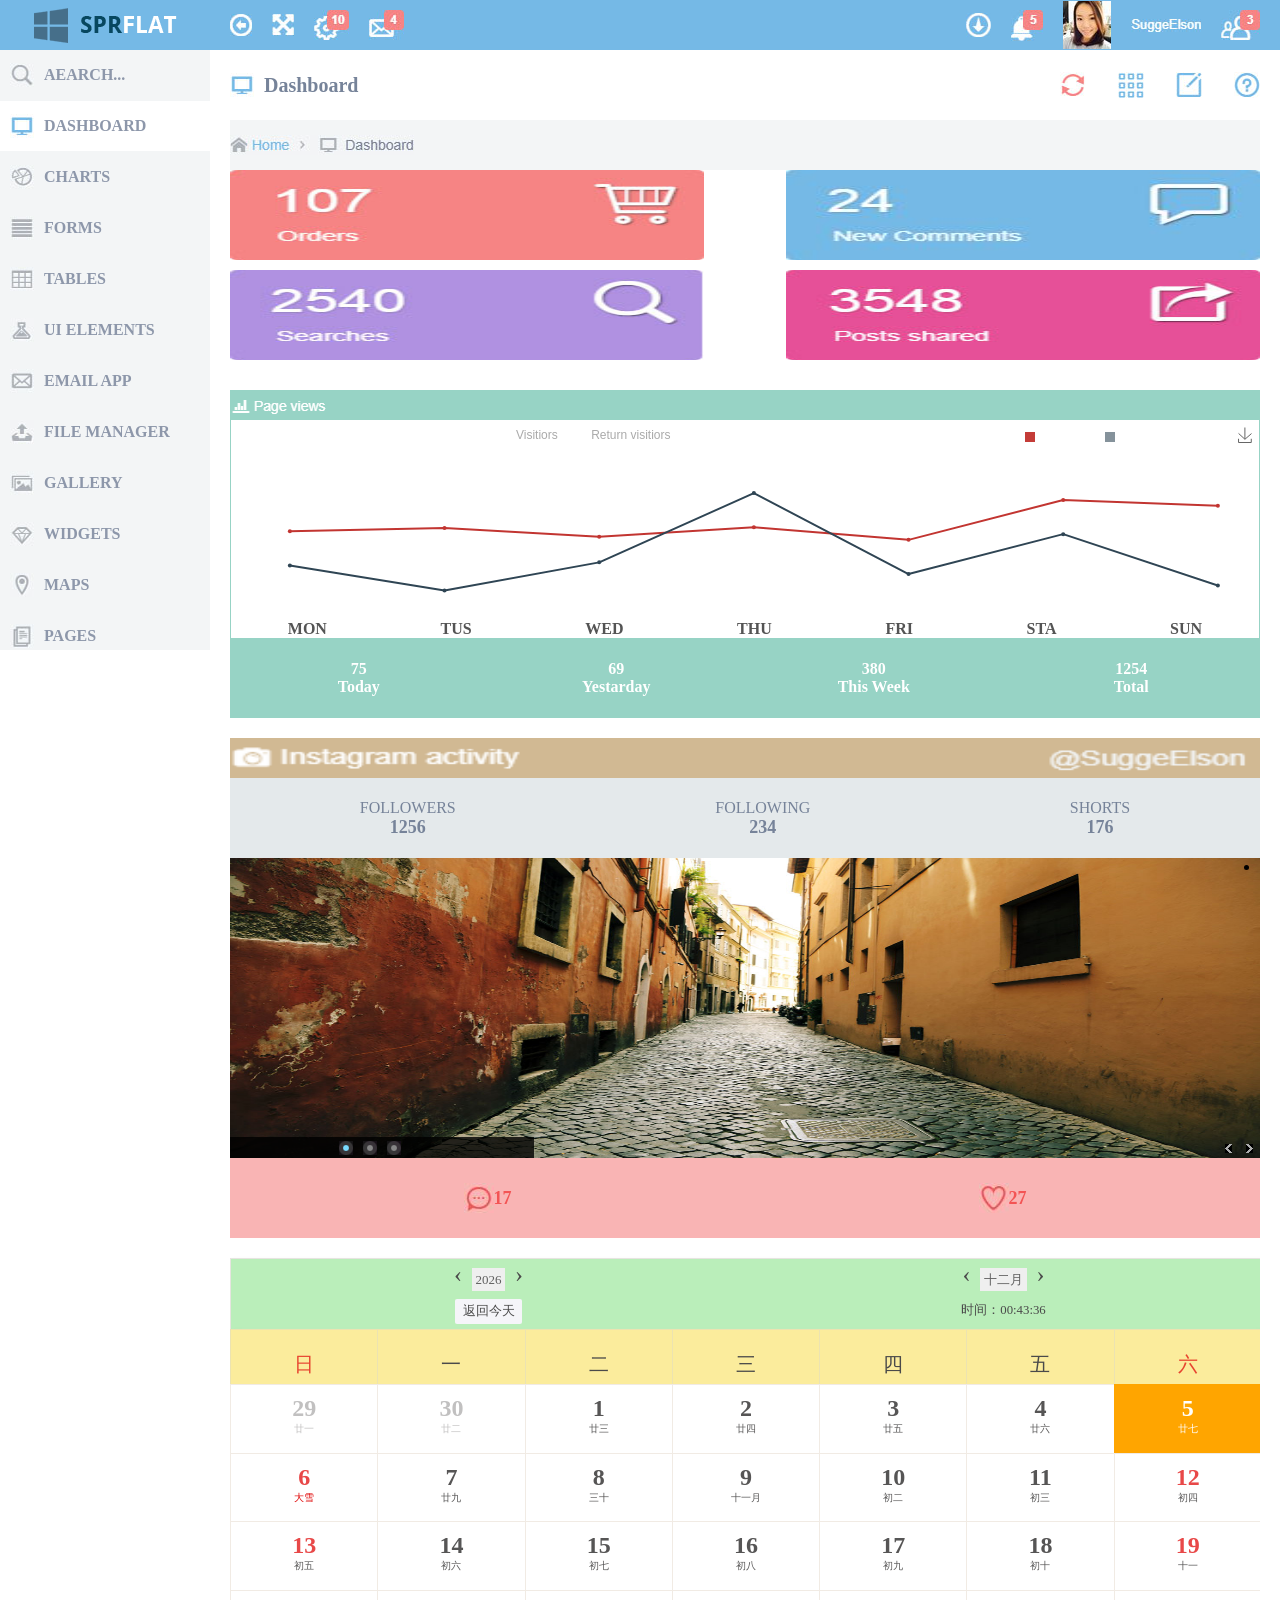
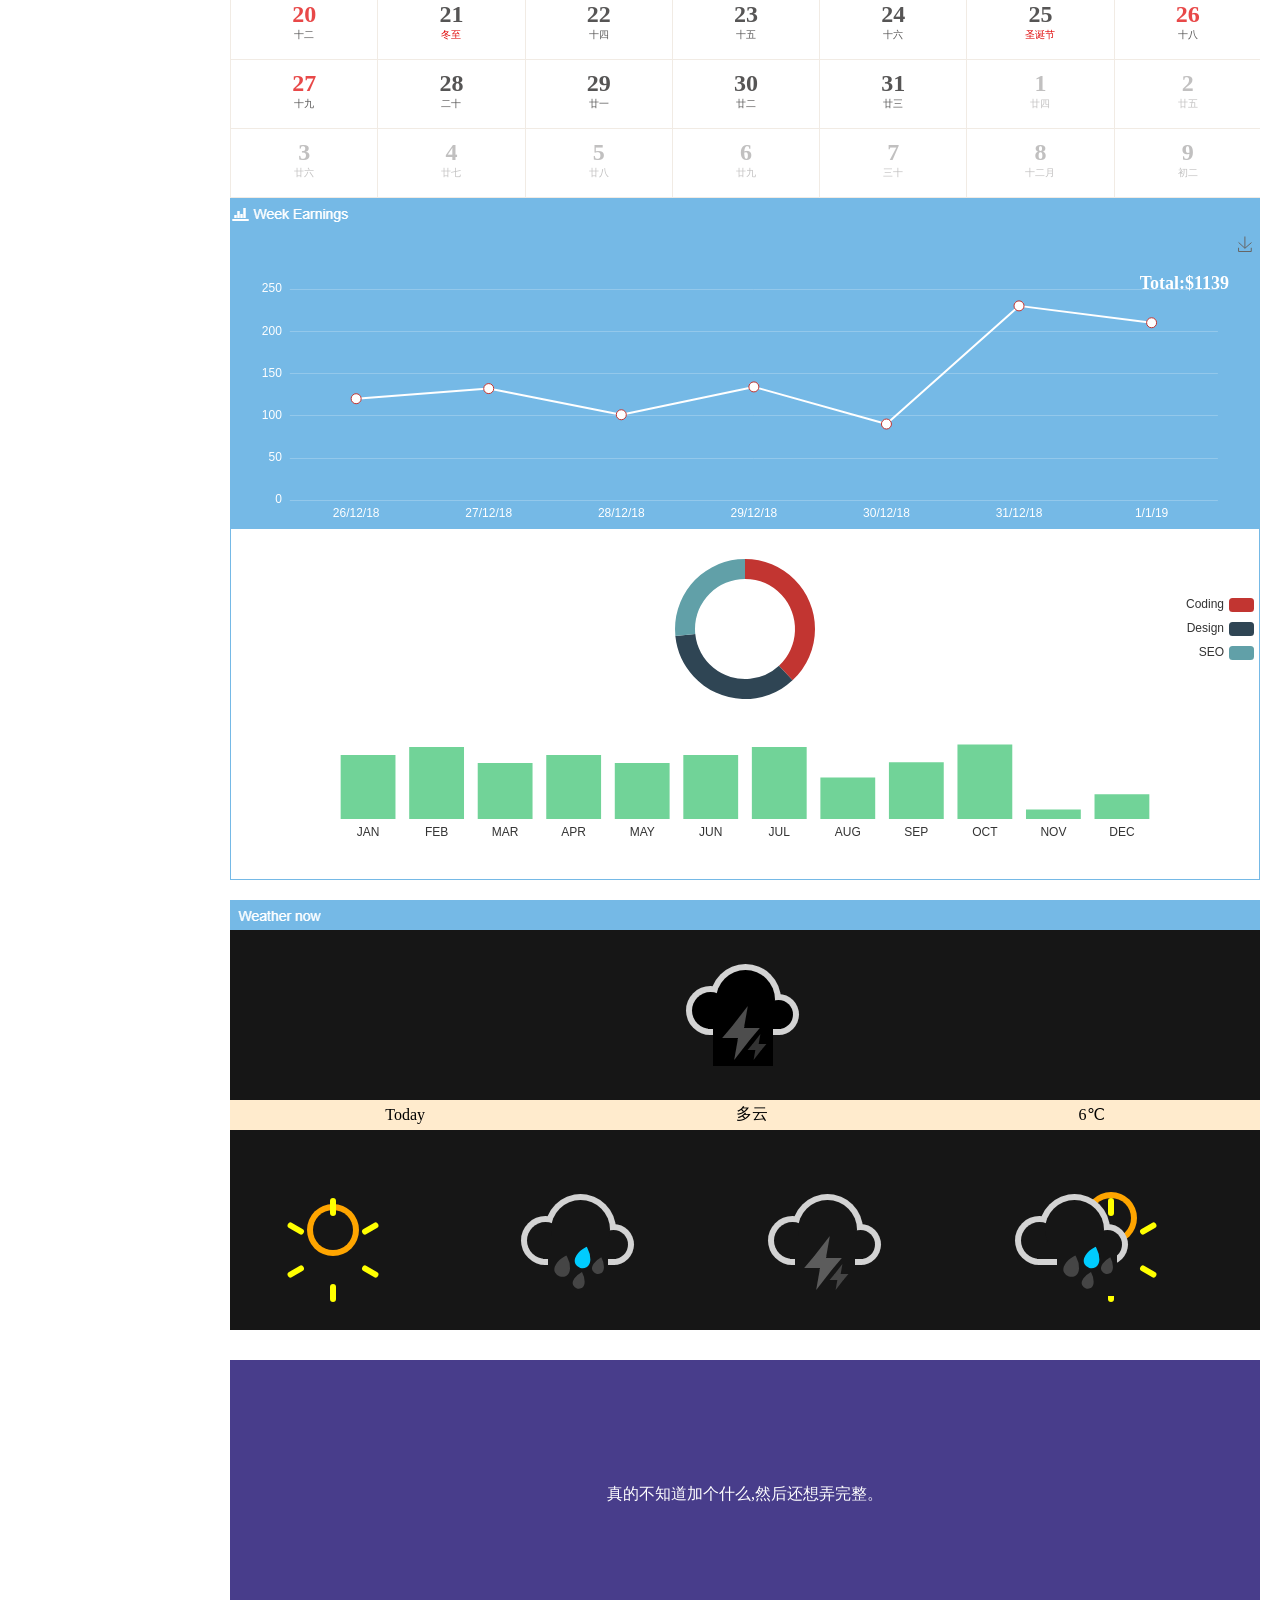
<file: echartsAndBigDate/echarts/html/index.html>
<!DOCTYPE html>
<html>
<head>
<meta charset="utf-8">
<title>index首页</title>
<link rel="stylesheet" type="text/css" href="../css/public.css">
<link rel="stylesheet" type="text/css" href="../css/index.css">
<link rel="stylesheet" type="text/css" href="../css/simple-calendar.css">
<script src="../js/echarts.js"></script>
<script src="../js/jquery1.42.min.js"></script>
<script src="../js/jquery.SuperSlide.2.1.1.js"></script>
<script src="../js/simple-calendar.js"></script>
</head>
<body>
<div class="head">
    <div class="head1">
        <img src="../img/logo.png">
        <img src="../img/1.jpg">
        <img src="../img/2.jpg">
        <img src="../img/3.jpg">
        <img src="../img/4.jpg">
    </div>
    <div class="head3">
        <img src="../img/5.jpg">
        <img src="..//img/6.jpg">
        <img src="../img/9.jpg">
        <img src="../img/7.jpg">
        <img src="../img/8.jpg">
    </div>
</div>
<div class="big">
    <div class="left">
        <ul>
            <li><img src="../img/10.jpg"/><span>AEARCH...</span></li>
            <li><img src="../img/11.jpg"/><span>DASHBOARD</span></li>
            <li><img src="../img/12.jpg"/><span>CHARTS</span></li>
            <li><img src="../img/13.jpg"/><span>FORMS</span></li>
            <li><img src="../img/14.jpg"/><span>TABLES</span></li>
            <li><img src="../img/15.jpg"/><span>UI ELEMENTS</span></li>
            <li><img src="../img/16.jpg"/><span>EMAIL APP</span></li>
            <li><img src="../img/17.jpg"/><span>FILE MANAGER</span></li>
            <li><img src="../img/18.jpg"/><span>GALLERY</span></li>
            <li><img src="../img/19.jpg"/><span>WIDGETS</span></li>
            <li><img src="../img/20.jpg"/><span>MAPS</span></li>
            <li><img src="../img/21.jpg"/><span>PAGES</span></li>
            <li><img src="../img/21.jpg"/><span>BONUS</span></li>
            <li><img src="../img/20.jpg"/><span>SEVER USAGE</span></li>
        </ul>
        <div class="left-bot">
            <span>Disk space</span>
            <span>78%<span id="small"></span></span>
            <div id="main"></div>
        </div>
        <div class="left-bot">
            <span>CPU</span>
            <span>56%<span id="small1"></span></span>
            <div id="main1"></div>
        </div>
        <div class="left-bot">
            <span>Memory</span>
            <span>14%<span id="small2"></span></span>
            <div id="main2"></div>
        </div>
    </div>
    <div class="right">
        <div class="right1">
            <div class="right1-1">
                <img src="../img/11.jpg">
                <span>Dashboard</span>
            </div>
            <div class="right1-2">
                <img src="../img/22.jpg">
                <img src="../img/23.jpg">
                <img src="../img/24.jpg">
                <img src="../img/25.jpg">
            </div>
        </div>
        <div class="right2">
            <img src="../img/26.jpg">
        </div>
        <div class="right3">
            <img src="../img/27.jpg">
            <img src="../img/28.jpg">
            <img src="../img/29.jpg">
            <img src="../img/30.jpg">
        </div>
        <div class="colum">
            <div class="colum1">
                <div class="page">
                    <div class="pagetop">
                        <img src="../img/1.png">
                        <div class="spans">
                            <span></span>
                            <span></span>
                        </div>
                    </div>
                    <div id="preview"></div>
                    <div class="pagecen">
                        <span>MON</span>
                        <span>TUS</span>
                        <span>WED</span>
                        <span>THU</span>
                        <span>FRI</span>
                        <span>STA</span>
                        <span>SUN</span>
                    </div>
                    <div class="pagebot">
                        <div class="pagebot1">
                            <span>75</span>
                            <span>Today</span>
                        </div>
                        <div class="pagebot1">
                            <span>69</span>
                            <span>Yestarday</span>
                        </div>
                        <div class="pagebot1">
                            <span>380</span>
                            <span>This Week</span>
                        </div>
                        <div class="pagebot1">
                            <span>1254</span>
                            <span>Total</span>
                        </div>
                    </div>
                </div>
                <div class="lbt">
                    <div class="lbt1">
                        <img src="../img/lbt1.png">
                    </div>
                    <div class="lbt2">
                        <p>
                            <span>FOLLOWERS</span>
                            <span>1256</span>
                        </p>
                        <p>
                            <span>FOLLOWING</span>
                            <span>234</span>
                        </p>
                        <p>
                            <span>SHORTS</span>
                            <span>176</span>
                        </p>
                    </div>
                    <div class="lbt3 ">
                        <div class="focus" style="margin:0 auto">
                            <div id="pic">
                                <ul>
                                    <li><img src="../img/lbt4.jpg"></a> </li>
                                    <li><img src="../img/lbt5.jpg"></a> </li>
                                    <li><img src="../img/lbt6.jpg"></a></li>
                                </ul>
                            </div>
                            <div class="tip-bg"></div>
                            <div id="tip">
                                <ul>
                                    <li></li>
                                    <li></li>
                                    <li></li>
                                </ul>
                            </div>
                            <div class="btn">
                                <ul>
                                    <li class="prev" id="focus_btn_left"></li>
                                    <li class="next" id="focus_btn_right"></li>
                                </ul>
                            </div>
                        </div>
                    </div>
                    <div class="lbt4">
                        <p>
                            <img src="../img/lbt1.jpg">
                            <span>17</span>
                        </p>
                        <p>
                            <img src="../img/lbt2.jpg">
                            <span>27</span>
                        </p>
                    </div>
                </div>
                <div id="container" style="float:none;margin: 0px auto;"></div>
            </div>
            <div class="colum2">
                <div class="earning">
                    <div class="earningtop">
                        <img src="../img/total.png">
                        <span>Total:$1139</span>
                    </div>
                    <div id="earning"></div>
                    <div class="earnsecond" id="earnsecond"></div>
                    <div class="earnlast" id="earnlast"></div>
                </div>
                <div class="weahter">
                    <div class="weath1">
                        <div class="weathtop">
                            <img src="../img/weath.png">
                        </div>
                        <div class="icon thunder-storm sun2">
                            <div class="cloud"></div>
                            <div class="lightning">
                                <div class="bolt"></div>
                                <div class="bolt"></div>
                            </div>
                        </div>
                    </div>
                    <div class="weath2">
                        <span>Today</span>
                        <span>多云</span>
                        <span>6℃</span>
                    </div>
                    <div class="weath">
                        <div class="icon sunny">
                            <div class="sun">
                                <div class="rays"></div>
                            </div>
                        </div>
                        <div class="icon rainy sun1">
                            <div class="cloud"></div>
                            <div class="rain"></div>
                        </div>
                        <div class="icon thunder-storm">
                            <div class="cloud"></div>
                            <div class="lightning">
                                <div class="bolt"></div>
                                <div class="bolt"></div>
                            </div>
                        </div>
                        <div class="icon sun-shower">
                            <div class="cloud"></div>
                            <div class="sun">
                                <div class="rays"></div>
                            </div>
                            <div class="rain"></div>
                        </div>
                    </div>
                </div>
                <div class="lat">
                    <span>真的不知道加个什么,然后还想弄完整。</span>
                </div>
            </div>
        </div>
    </div>
</div>
</body>
</html>
<script type="text/javascript">
    //左边表格
    var myChart = echarts.init(document.getElementById("small"));
    option = {
        toolbox: {
            show : true
        },
        calculable : true,
        series : [
            {
                name:'访问来源',
                type:'pie',
                radius : ['50%', '70%'],
                itemStyle : {
                    normal : {
                        label : {
                            show : false
                        },
                        labelLine : {
                            show : false
                        }
                    }
                },
                data:[
                    {value:335},
                    {value:1548}
                ]
            }
        ]
    };
    myChart.setOption(option);
    var myChart = echarts.init(document.getElementById('main'));
    var option = {
        xAxis: {
            type: 'category',
            show:false
        },
        yAxis: {
            type: 'value',
            show:false
        },
        series: [{
            data: [82, 93, 90, 93, 99, 83,92,89,99,80],
            type: 'line'
            }
        ]
    };
    myChart.setOption(option);
    var myChart = echarts.init(document.getElementById("small1"));
    option = {
        toolbox: {
            show : true
        },
        calculable : true,
        series : [
            {
                name:'访问来源',
                type:'pie',
                radius : ['50%', '70%'],
                itemStyle : {
                    normal : {
                        label : {
                            show : false
                        },
                        labelLine : {
                            show : false
                        }
                    }
                },
                data:[
                    {value:500},
                    {value:1000}
                ]
            }
        ]
    };
    myChart.setOption(option);
    var myChart = echarts.init(document.getElementById('main1'));
    var option = {
        xAxis: {
            type: 'category',
            show:false
        },
        yAxis: {
            type: 'value',
            show:false
        },
        series: [{
            data: [82, 93, 90, 93, 99, 83,92,89,99,80],
            type: 'line'
        }
        ]
    };
    myChart.setOption(option);
    var myChart = echarts.init(document.getElementById("small2"));
    option = {
        toolbox: {
            show : true
        },
        calculable : true,
        series : [
            {
                name:'访问来源',
                type:'pie',
                radius : ['50%', '70%'],
                itemStyle : {
                    normal : {
                        label : {
                            show : false
                        },
                        labelLine : {
                            show : false
                        }
                    }
                },
                data:[
                    {value:700},
                    {value:800}
                ]
            }
        ]
    };
    myChart.setOption(option);
    var myChart = echarts.init(document.getElementById('main2'));
    var option = {
        xAxis: {
            type: 'category',
            show:false
        },
        yAxis: {
            type: 'value',
            show:false
        },
        series: [{
            data: [82, 93, 90, 93, 99, 83,92,89,99,80],
            type: 'line'
        }
        ]
    };
    myChart.setOption(option);
    var myChart = echarts.init(document.getElementById('preview'));

    //右侧中间部分开始
    option = {
        backgroundColor:'#ffffff',
        title:{
            left:'280px',
            top:'-5px',
            textStyle:{
                color:'red'
            },
            subtext:'Visitiors          Return visitiors'
        },
        tooltip: {
            trigger: 'axis'
        },
        grid: {
            left: '3%',
            right: '4%',
            bottom: '3%',
            containLabel: true
        },
        toolbox: {
            feature: {
                saveAsImage: {}
            }
        },
        xAxis: {
            type: 'category',
            boundaryGap: false,
            data: ['MON','TUE','WED','THU','FRI','SAT','SUN'],
            axisLine:false
        },
        symbol:'circle',
        yAxis: {
            type: 'value',
            show:false
        },
        series: [
            {
                symbol:'circle',
                name:'Visitiors',
                type:'line',
                data:[220, 232, 201, 234, 190, 330, 310]
            },
            {
                symbol:'circle',
                name:'Return visitiors',
                type:'line',
                data:[100, 12, 111,354, 70, 210, 30]
            }
        ]
    };
    myChart.setOption(option);
    jQuery(".focus").slide({ titCell:"#tip li", mainCell:"#pic ul",effect:"left",autoPlay:true,delayTime:200 });
    var myCalendar = new SimpleCalendar('#container');
    myCalendar.updateSize('100%', '500px');

    //右侧右边开始
    var myChart = echarts.init(document.getElementById('earning'));
    option = {
        tooltip: {
            trigger: 'axis'
        },
        backgroundColor:'#75b9e6',
        legend: {
            data:['Total'],
            right:'20px',
            top:'5px'
        },
        grid: {
            left: '3%',
            right: '4%',
            bottom: '3%',
            containLabel: true
        },
        toolbox: {
            feature: {
                saveAsImage: {}
            }
        },
        xAxis: {
            type: 'category',
            boundaryGap: false,
            data: ['26/12/18','27/12/18','28/12/18','29/12/18','30/12/18','31/12/18','1/1/19'],
            axisTick: {
                show: false
            },
            splitLine:{
                show:false
            },
            axisLine: {
                show: false,
                lineStyle:{
                    color:'white'
                },
                onZero:false
            },
            boundaryGap: true
        },
        yAxis: {
            type: 'value',
            axisLine:{
                show:false
            },
            splitLine:{
                show:true,
                color:'red',
                lineStyle:{
                    color:'#93c8eb',
                    width:1
                }
            },
            axisLine: {
                show: false,
                lineStyle:{
                    color:'white',
                    width:1
                }
            },
            axisTick:{
                show:false,
                paddingLeft:'30px'
            }
        },
        series: [
            {
                type:'line',
                symbolSize: 10,
                data:[120, 132, 101, 134, 90, 230, 210],
                itemStyle : {
                    normal : {
                        lineStyle:{
                            color:'white'
                        }
                    }
                }
            }
        ]
    };
    myChart.setOption(option);
    var myChart = echarts.init(document.getElementById('earnsecond'));
    option = {
        tooltip: {
            trigger: 'item'
        },
        legend: {
            orient: 'vertical',
            x: 'right',
            y:'middle',
            data:['Coding','Design','SEO']
        },
        series: [
            {   name:'',
                type:'pie',
                radius: ['50%', '70%'],
                label: {
                    normal: {
                        show: false,
                        position: 'center'
                    }
                },
                hoverAnimation:false,
                data:[
                    {value:335, name:'Coding'},
                    {value:310, name:'Design'},
                    {value:234, name:'SEO'}
                ]
            }
        ]
    };
    myChart.setOption(option);
    var myChart = echarts.init(document.getElementById('earnlast'));
    option = {
        xAxis: {
            type: 'category',
            data: ['JAN','FEB','MAR','APR','MAY','JUN','JUL','AUG','SEP','OCT','NOV','DEC'],
            axisTick: {
                show: false
            },
            axisLabel:{
                interval:0
            },
            axisLine: {
                show: false
            }
        },
        yAxis: {
            type: 'value',
            show:false
        },
        series: [{
            data: [80, 90, 70, 80, 70, 80, 90,52,71,93,12,31],
            type: 'bar',
            color:'#71d398'
        }]
    };
    myChart.setOption(option);

</script>
</file>
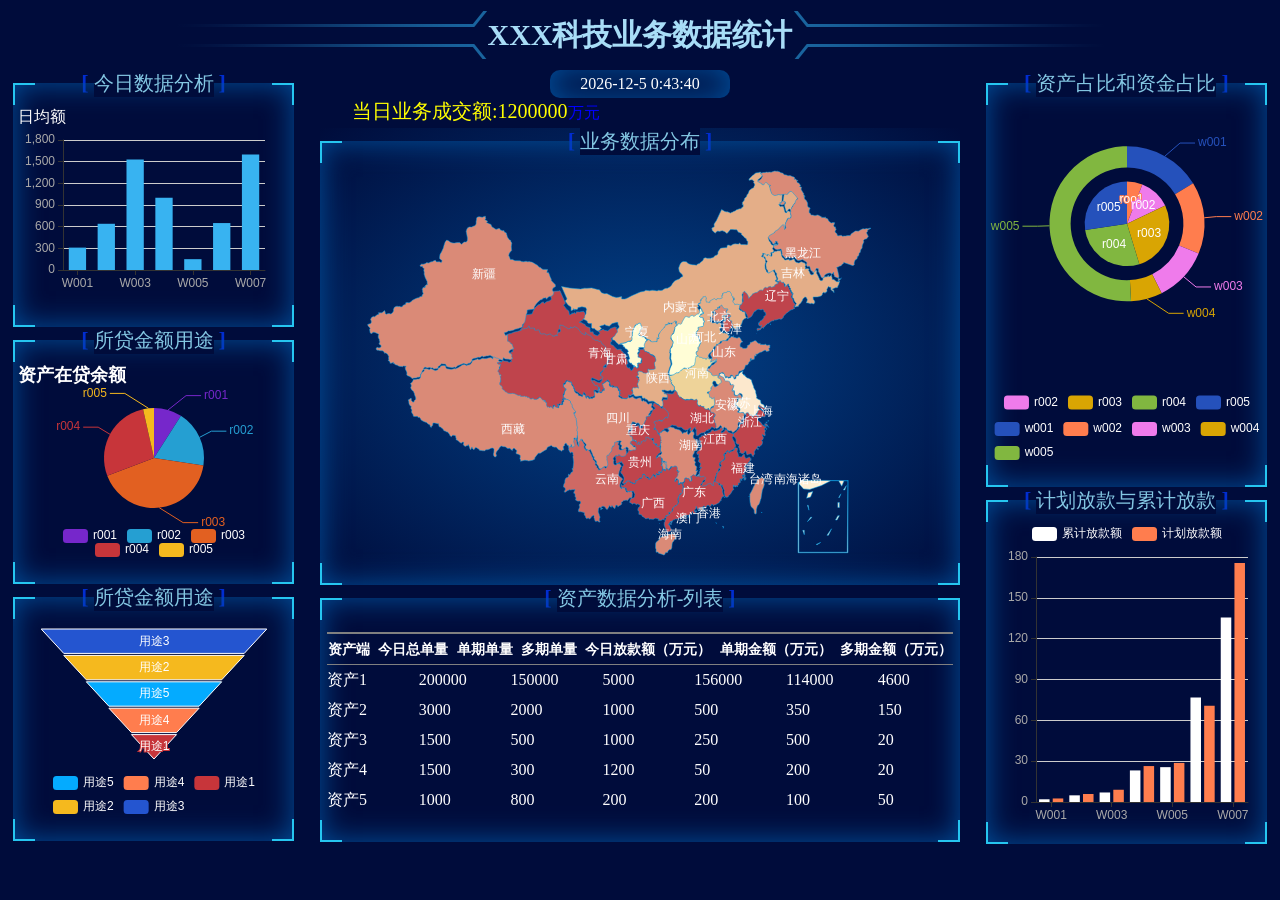
<file: echartsAndBigDate/bigData/bigd.html>
<!doctype html>
<html lang="en">
<head>
<meta charset="UTF-8">
<meta name="viewport" content="width=device-width, user-scalable=no, initial-scale=1.0, maximum-scale=1.0, minimum-scale=1.0">
<meta http-equiv="X-UA-Compatible" content="ie=edge">
<title>XXX科技业务数据统计</title>
<link rel="stylesheet" type="text/css" href="css/bigd.css">
</head>
<body>
<div class="head">
    <img src="img/title-left.png">
    <span>XXX科技业务数据统计</span>
    <img src="img/title-right.png">
</div>
<div class="content">
    <div class="con-left">
        <div class="bigbox con-left-box1">
            <p>
                <b>[</b>
                <span class="title">今日数据分析</span>
                <b>]</b>
            </p>
            <div class="box">
                <div class="title-top">
                    <span class="left"></span>
                    <span class="right"></span>
                </div>
                <div id="main1">

                </div>
                <div class="title-bottom">
                    <span class="left"></span>
                    <span class="right"></span>
                </div>
            </div>
        </div>
        <div class="bigbox con-left-box2">
            <p>
                <b>[</b>
                <span class="title">所贷金额用途</span>
                <b>]</b>
            </p>
            <div class="box">
                <div class="title-top">
                    <span class="left"></span>
                    <span class="right"></span>
                </div>
                <div id="main2">

                </div>
                <div class="title-bottom">
                    <span class="left"></span>
                    <span class="right"></span>
                </div>
            </div>
        </div>
        <div class="bigbox con-left-box3">
            <p>
                <b>[</b>
                <span class="title">所贷金额用途</span>
                <b>]</b>
            </p>
            <div class="box">
                <div class="title-top">
                    <span class="left"></span>
                    <span class="right"></span>
                </div>
                <div id="main3">

                </div>
                <div class="title-bottom">
                    <span class="left"></span>
                    <span class="right"></span>
                </div>
            </div>
        </div>
    </div>
    <div class="con-cen">
        <div id="time"></div>
        <div class="yewu">当日业务成交额:1200000<span>万元</span></div>
        <div class="bigbox con-left-box4">
            <p>
                <b>[</b>
                <span class="title">业务数据分布</span>
                <b>]</b>
            </p>
            <div class="box">
                <div class="title-top">
                    <span class="left"></span>
                    <span class="right"></span>
                </div>
                <div id="main4">
                    <!--<div class="yewu">-->
                        <!--<h4>当日业务完成额</h4>-->
                        <!--<div>-->
                            <!--<span>746241q34642574956789956</span>-->
                            <!--<span>万元</span>-->
                        <!--</div>-->
                        <!--<div>-->
                            <!--<span>本周业务累计额</span>-->
                            <!--<span>5149 万元</span>-->
                        <!--</div>-->
                    <!--</div>-->
                </div>
                <div class="title-bottom">
                    <span class="left"></span>
                    <span class="right"></span>
                </div>
            </div>
        </div>
        <div class="bigbox con-left-box5">
            <p>
                <b>[</b>
                <span class="title">资产数据分析-列表</span>
                <b>]</b>
            </p>
            <div class="box">
                <div class="title-top">
                    <span class="left"></span>
                    <span class="right"></span>
                </div>
                <div id="main5">
                    <table>
                        <tr>
                            <th>资产端</th>
                            <th>今日总单量</th>
                            <th>单期单量</th>
                            <th>多期单量</th>
                            <th>今日放款额（万元）</th>
                            <th>单期金额（万元）</th>
                            <th>多期金额（万元）</th>
                        </tr>
                        <tr>
                            <td>资产1</td>
                            <td>200000</td>
                            <td>150000</td>
                            <td>5000</td>
                            <td>156000</td>
                            <td>114000</td>
                            <td>4600</td>
                        </tr>
                        <tr>
                            <td>资产2</td>
                            <td>3000</td>
                            <td>2000</td>
                            <td>1000</td>
                            <td>500</td>
                            <td>350</td>
                            <td>150</td>
                        </tr>
                        <tr>
                            <td>资产3</td>
                            <td>1500</td>
                            <td>500</td>
                            <td>1000</td>
                            <td>250</td>
                            <td>500</td>
                            <td>20</td>
                        </tr>
                        <tr>
                            <td>资产4</td>
                            <td>1500</td>
                            <td>300</td>
                            <td>1200</td>
                            <td>50</td>
                            <td>200</td>
                            <td>20</td>
                        </tr>
                        <tr>
                            <td>资产5</td>
                            <td>1000</td>
                            <td>800</td>
                            <td>200</td>
                            <td>200</td>
                            <td>100</td>
                            <td>50</td>
                        </tr>
                    </table>
                </div>
                <div class="title-bottom">
                    <span class="left"></span>
                    <span class="right"></span>
                </div>
            </div>
        </div>
    </div>
    <div class="con-right">
        <div class="bigbox con-left-box6">
            <p>
                <b>[</b>
                <span class="title">资产占比和资金占比</span>
                <b>]</b>
            </p>
            <div class="box">
                <div class="title-top">
                    <span class="left"></span>
                    <span class="right"></span>
                </div>
                <div id="main6">

                </div>
                <div class="title-bottom">
                    <span class="left"></span>
                    <span class="right"></span>
                </div>
            </div>
        </div>
        <div class="bigbox con-left-box7">
            <p>
                <b>[</b>
                <span class="title">计划放款与累计放款</span>
                <b>]</b>
            </p>
            <div class="box">
                <div class="title-top">
                    <span class="left"></span>
                    <span class="right"></span>
                </div>
                <div id="main7">

                </div>
                <div class="title-bottom">
                    <span class="left"></span>
                    <span class="right"></span>
                </div>
            </div>
        </div>
    </div>
</div>
</body>
</html>
<script type="text/javascript" src="js/dateTools.js"></script>
<script src="js/echarts.js"></script>
<script src="js/china.js"></script>
<script type="text/javascript">
    window.onload=function(){
        function getTime(){
            var d = new Date();
            var str = toDateTimeString(d,"-");
            document.getElementById("time").innerHTML = str;
        }
        getTime()
        function showTime(){
            setInterval(getTime,1000);
        }
        showTime()
    }
    //第一个
    var myChart = echarts.init(document.getElementById("main1"));
    option = {
        title:{
            text:'日均额' ,
            textStyle:{
                color:['white'],
                fontWeight:'normal',
                fontSize:16
            }
        },
        color: ['#38b3f1'],
        tooltip : {
            trigger: 'axis',
            axisPointer : {            // 坐标轴指示器，坐标轴触发有效
                type : 'shadow'        // 默认为直线，可选为：'line' | 'shadow'
            }
        },
        grid: {
            left: '3%',
            containLabel: true
        },
        xAxis : [
            {
                type : 'category',
                data : ['W001', '','W003', '', 'W005', '', 'W007'],
                axisTick: {
                    alignWithLabel: true
                },
                axisLine: {
                    lineStyle:{
                        color:['#333333']
                    }
                },
                axisLabel:{
                    textStyle: {
                        color:['darkgray']
                    }
                }
            }
        ],
        yAxis : [
            {
                type : 'value',
                splitLine:{
                    show:true,
                    lineStyle:{
                        color:['#cccccc']
                    }
                },
                axisLine: {
                    lineStyle:{
                        color:['#333333']
                    }
                },
                axisLabel:{
                    textStyle: {
                        color:['darkgray']
                    }
                }
            }
        ],
        series : [
            {
                name:'直接访问',
                type:'bar',
                barWidth: '60%',
                data:[310, 640, 1530, 1000, 150, 650, 1600]
            }
        ],
        grid: {
            x: 50,
            y: 35,
            x2: 30,
            y2: 35
        }
    };
    myChart.setOption(option);
    //第二个
    var myChart = echarts.init(document.getElementById("main2"));
    option = {
        title : {
            text: '资产在贷余额',
            textStyle:{
                color:['white']
            }
        },
        legend:[
            {
                bottom:'7%',
                center:'54%',
                data:['r001','r002','r003'],
                textStyle: {
                    color: 'white'          // 图例文字颜色
                }
            },
            {
                bottom:'0',
                center:'center',
                data:['r004','r005'],
                textStyle: {
                    color: 'white'          // 图例文字颜色
                }
              }
        ],
        color:['#7627cb', '#259fd2','#e26021','#c7353a','#f5b91e'],
        series : [
            {
                name: '资产在贷余额',
                type: 'pie',
                radius : '50%',
                center: ['50%', '48%'],
                data:[
                    {value:335, name:'r001'},
                    {value:679, name:'r002'},
                    {value:1548, name:'r003'},
                    {value:1008, name:'r004'},
                    {value:130, name:'r005'}
                ],
                itemStyle: {
                    emphasis: {
                        shadowBlur: 10,
                        shadowOffsetX: 0,
                        shadowColor: 'rgba(0, 0, 0, 0.5)'
                    }
                }
            }
        ],
    };
    myChart.setOption(option);
    //第三个
    var myChart = echarts.init(document.getElementById("main3"));
    option = {
        tooltip: {
            trigger: 'item',
            formatter: "{a} <br/>{b} : {c}%"
        },
        legend: {
            data: ['用途5','用途4','用途1','用途2','用途3'],
            bottom:'bottom',
            textStyle: {
                color: 'white'          // 图例文字颜色
            }
        },
        color:['#04abff', '#ff7d4e','#c7353a','#f5b91e','#2455d0'],
        calculable: true,
        series: [
            {
                name:'所贷金额用途',
                type:'funnel',
                left: '10%',
                top:10,
                bottom: 60,
                width: '80%',
                min: 0,
                max: 100,
                minSize: '0%',
                maxSize: '100%',
                sort: 'descending',
                gap: 2,
                label: {
                    normal: {
                        show: true,
                        position: 'inside'
                    },
                    emphasis: {
                        textStyle: {
                            fontSize: 20
                        }
                    }
                },
                labelLine: {
                    normal: {
                        length: 10,
                        lineStyle: {
                            width: 1,
                            type: 'solid'
                        }
                    }
                },
                itemStyle: {
                    normal: {
                        borderColor: '#fff',
                        borderWidth: 1
                    }
                },
                data: [
                    {value: 60, name: '用途5'},
                    {value: 40, name: '用途4'},
                    {value: 20, name: '用途1'},
                    {value: 80, name: '用途2'},
                    {value: 100, name: '用途3'}
                ]
            }
        ]
    };
    myChart.setOption(option);
    //第四个
    var myChart = echarts.init(document.getElementById("main4"));
    var mapBoxOption = {
        tooltip: {
            trigger: 'item'
        },
        series: [{
            top:'10%',
            left:'14%',
            type: 'map',
            mapType: 'china',
            label: {
                normal: {
                    show: true, //显示省份标签
                    textStyle: {
                        color: "white"
                    } //省份标签字体颜色
                },
                emphasis: { //对应的鼠标悬浮效果
                    show: false,
                    textStyle: {
                        color: "#800080"
                    }
                }
            },
            aspectScale: 0.75,
            zoom: 1.2,
            itemStyle: {
                normal: {
                    borderWidth: .5, //区域边框宽度
                    borderColor: '#009fe8', //区域边框颜色
                    areaColor: "#ffefd5", //区域颜色
                },
                emphasis: {
                    borderWidth: .5,
                    borderColor: '#4b0082',
                    areaColor: "#ffdead",
                }
            },
            data: [
                { name: '北京', selected: false, value: 1 },
                { name: '天津', selected: false, value: 2 },
                { name: '上海', selected: false, value: 3 },
                { name: '重庆', selected: false, value: 4 },
                { name: '河北', selected: false, value: 5 },
                { name: '河南', selected: false, value: 6 },
                { name: '云南', selected: false, value: 7 },
                { name: '辽宁', selected: false, value: 8 },
                { name: '黑龙江', selected: false, value: 9 },
                { name: '湖南', selected: false, value: 10 },
                { name: '安徽', selected: false, value: 11 },
                { name: '山东', selected: false, value: 12 },
                { name: '新疆', selected: false, value: 13 },
                { name: '江苏', selected: false, value: 14 },
                { name: '浙江', selected: false, value: 15 },
                { name: '江西', selected: false, value: 16 },
                { name: '湖北', selected: false, value: 17 },
                { name: '广西', selected: false, value: 18 },
                { name: '甘肃', selected: false, value: 19 },
                { name: '山西', selected: false, value: 20 },
                { name: '内蒙古', selected: false, value: 21 },
                { name: '陕西', selected: false, value: 22 },
                { name: '吉林', selected: false, value: 23 },
                { name: '福建', selected: false, value: 24 },
                { name: '贵州', selected: false, value: 25 },
                { name: '广东', selected: false, value: 26 },
                { name: '青海', selected: false, value: 27 },
                { name: '西藏', selected: false, value: 28 },
                { name: '四川', selected: false, value: 29 },
                { name: '宁夏', selected: false, value: 30 },
                { name: '海南', selected: false, value: 31 },
                { name: '台湾', selected: false, value: 32 },
                { name: '香港', selected: false, value: 33 },
                { name: '澳门', selected: false, value: 34 }
            ] //各省地图颜色数据依赖value
        }],
        dataRange: {
            x: '-1000 px', //图例横轴位置
            y: '-1000 px', //图例纵轴位置
            splitList: [
                { start: 1, end: 1, label: '北京', color: '#da8a77' },
                { start: 2, end: 2, label: '天津', color: '#c95d5c' },
                { start: 3, end: 3, label: '上海', color: '#bf444c' },
                { start: 4, end: 4, label: '重庆', color: '#bf444c' },
                { start: 5, end: 5, label: '河北', color: '#e4ae88' },
                { start: 6, end: 6, label: '河南', color: '#eed399' },
                { start: 7, end: 7, label: '云南', color: '#ce6964' },
                { start: 8, end: 8, label: '辽宁', color: '#bf444c' },
                { start: 9, end: 9, label: '黑龙江', color: '#da8a77' },
                { start: 10, end: 10, label: '湖南', color: '#da8a77' },
                { start: 11, end: 11, label: '安徽', color: '#da8a77' },
                { start: 12, end: 12, label: '山东', color: '#da8a77' },
                { start: 13, end: 13, label: '新疆', color: '#da8a77' },
                { start: 14, end: 14, label: '江苏', color: '#fce8cd' },
                { start: 15, end: 15, label: '浙江', color: '#bf444c' },
                { start: 16, end: 16, label: '江西', color: '#bf444c' },
                { start: 17, end: 17, label: '湖北', color: '#bf444c' },
                { start: 18, end: 18, label: '广西', color: '#bf444c' },
                { start: 19, end: 19, label: '甘肃', color: '#bf444c' },
                { start: 20, end: 20, label: '山西', color: '#fffdd6' },
                { start: 21, end: 21, label: '内蒙古', color: '#e4ae88' },
                { start: 22, end: 22, label: '陕西', color: '#e4ae88' },
                { start: 23, end: 23, label: '吉林', color: '#e4ae88' },
                { start: 24, end: 24, label: '福建', color: '#bf444c' },
                { start: 25, end: 25, label: '贵州', color: '#bf444c' },
                { start: 26, end: 26, label: '广东', color: '#bf444c' },
                { start: 27, end: 27, label: '青海', color: '#bf444c' },
                { start: 28, end: 28, label: '西藏', color: '#da8a77' },
                { start: 29, end: 29, label: '四川', color: '#da8a77' },
                { start: 30, end: 30, label: '宁夏', color: '#fefcd5' },
                { start: 31, end: 31, label: '海南', color: '#da8a77' },
                { start: 32, end: 32, label: '台湾', color: '#da8a77' },
                { start: 33, end: 33, label: '香港', color: '#da8a77' },
                { start: 34, end: 34, label: '澳门', color: '#da8a77' }
            ]
        }, //各省地图颜色；start：值域开始值；end：值域结束值；label：图例名称；color：自定义颜色值；
    };
    // 使用制定的配置项和数据显示图表
    myChart.setOption(mapBoxOption);
    //第五个
    var myChart = echarts.init(document.getElementById("main6"));
    option = {
        tooltip: {
            trigger: 'item',
            formatter: "{a} <br/>{b}: {c} ({d}%)"
        },
        legend:[
            {
                bottom:'14%',
                center:'center',
                data:['r001','r002','r003','r004','r005'],
                color:['#ff7d4e','#ef7beb','#d9a503','#81b740','#2551bb'],
                textStyle: {
                    color: 'white'          // 图例文字颜色
                }
            },
            {
                bottom:'0',
                center:'center',
                data:['w001','w002','w003','w004','w005'],
                textStyle: {
                    color: 'white'          // 图例文字颜色
                }
        }
        ],
        color:['#ff7d4e','#ef7beb','#d9a503','#81b740','#2551bb','#2551bb','#ff7d4e','#ef7beb','#d9a503','#81b740'],
        series: [
            {
                name:'访问来源',
                type:'pie',
                selectedMode: 'single',
                radius: [0, '30%'],
                center: ['50%', '33%'],
                label: {
                    normal: {
                        position: 'inner'
                    }
                },
                labelLine: {
                    normal: {
                        show: false
                    }
                },
                data:[
                    {value:335, name:'roo1'},
                    {value:679, name:'r002'},
                    {value:1548, name:'r003'},
                    {value:1548, name:'r004'},
                    {value:1548, name:'r005'}
                ]
            },
            {
                name:'资金占比',
                type:'pie',
                radius: ['40%', '55%'],
                center: ['50%', '33%'],
                data:[
                    {value:335, name:'w001'},
                    {value:310, name:'w002'},
                    {value:234, name:'w003'},
                    {value:135, name:'w004'},
                    {value:1048, name:'w005'}
                ]
            }
        ]
    };
    myChart.setOption(option);
    //第六个
    var myChart = echarts.init(document.getElementById("main7"));
    option = {

        legend: {
            data:['累计放款额','计划放款额'],
            textStyle: {
                color: 'white'          // 图例文字颜色
            }
        },
        xAxis : [
            {
                type : 'category',
                data : ['W001', '','W003', '', 'W005', '', 'W007'],
                axisTick: {
                    alignWithLabel: true
                },
                axisLine: {
                    lineStyle:{
                        color:['#333333']
                    }
                },
                axisLabel:{
                    textStyle: {
                        color:['darkgray']
                    }
                }
            }
        ],
        yAxis : [
            {
                type : 'value',
                splitLine:{
                    show:true,
                    lineStyle:{
                        color:['#cccccc']
                    }
                },
                axisLine: {
                    lineStyle:{
                        color:['#333333']
                    }
                },
                axisLabel:{
                    textStyle: {
                        color:['darkgray']
                    }
                }
            }
        ],
        series: [
            {
                name:'累计放款额',
                type:'bar',
                data:[2.0, 4.9, 7.0, 23.2, 25.6, 76.7, 135.6],
                color:'white'
            },
            {
                name:'计划放款额',
                type:'bar',
                data:[2.6, 5.9, 9.0, 26.4, 28.7, 70.7, 175.6],
                color:'#ff7d4e'
            }
        ],
        grid: {
            x: 50,
            y: 35,
            x2: 20,
            y2: 20
        }
    };
    myChart.setOption(option);
</script>
</file>
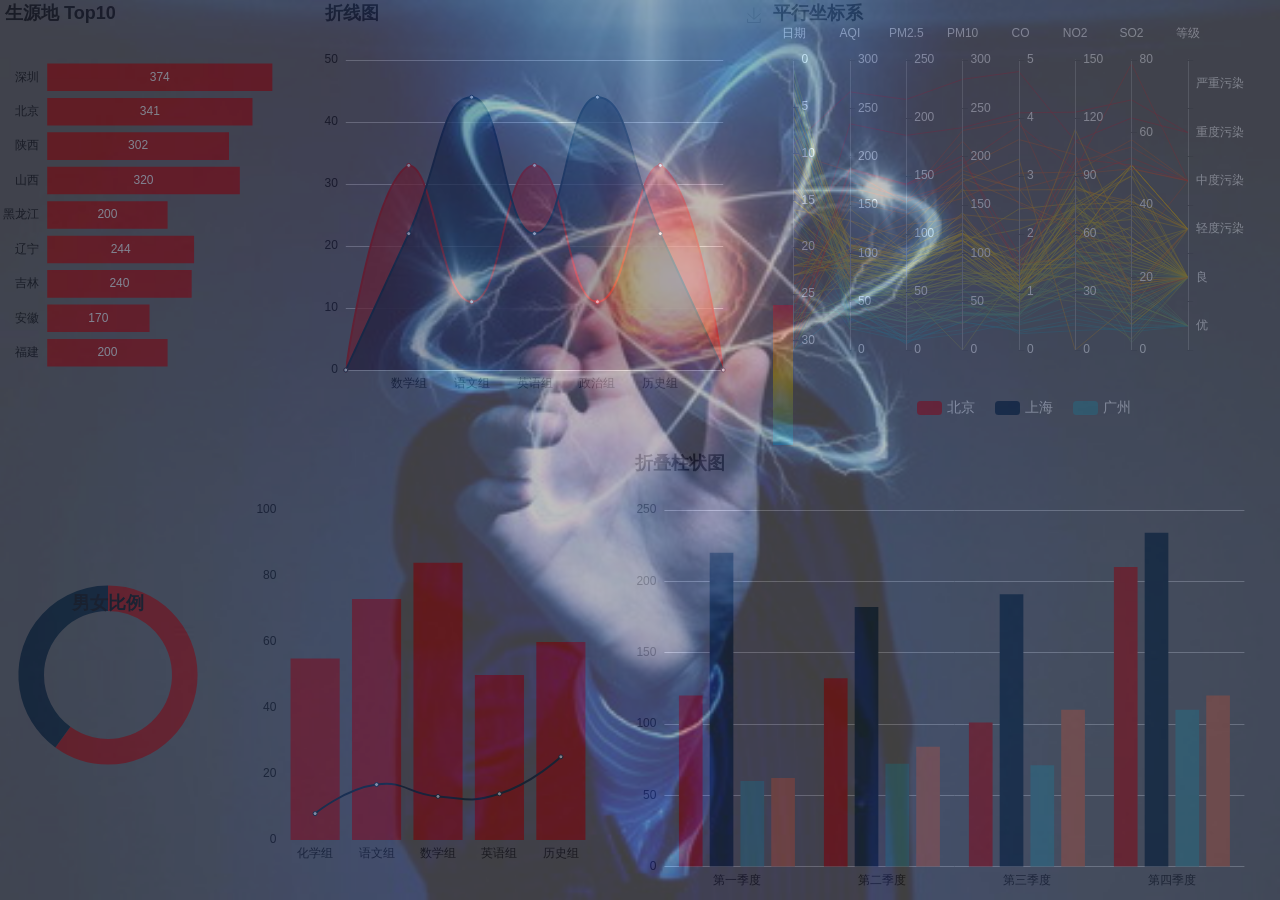
<file: echartsAndBigDate/bigData/bigData.html>
<!DOCTYPE html>
<html lang="en">
<head>
<meta charset="UTF-8">
<title>大数据图表响应式后台和响应数据</title>
<link type="text/css" rel="stylesheet" href="css/index.css">
</head>
<body>
<div class="top">
    <div class="top1" id="main1"></div>
    <div class="top2" id="main2"></div>
    <div class="top3" id="main3"></div>
</div>
<div class="center">
    <div class="cen1" id="main4"></div>
    <div class="cen2" id="main5"></div>
    <div class="cen3" id="main6"></div>
</div>
</body>
</html>
<script src="js/echarts.js"></script>
<script>
    //1
    var myChart = echarts.init(document.getElementById('main1'));
    option = {
        title : {
            text: '生源地 Top10',
        },
        tooltip : {
            trigger: 'axis',
            axisPointer : {            // 坐标轴指示器，坐标轴触发有效
                type : 'shadow'        // 默认为直线，可选为：'line' | 'shadow'
            }
        },
        grid: {
            left: '1%',
            containLabel: true
        },
        xAxis : [
            {
                type : 'value',
                show:false
            }
        ],
        yAxis : [
            {
                type : 'category',
                data : ['福建','安徽','吉林','辽宁','黑龙江','山西','陕西','北京','深圳'],
                axisTick: {
                    show: false
                },
                axisLine: {
                    show: false,
                    onZero:false
                }
            }
        ],
        series : [
            {
                type:'bar',
                stack: '总量',
                label: {
                    normal: {
                        show: true
                    }
                },
                data:[200, 170, 240, 244, 200,320, 302, 341, 374]
            },
            {
                type:'bar',
                stack: '总量',
                label: {
                    normal: {
                        show: true,
                        position: 'left'
                    }
                }
            }
        ]
    };
    myChart.setOption(option);
    //2
    var secChart = echarts.init(document.getElementById('main2'));
    option = {
        title: {
            text: '折线图'
        },
        tooltip : {
            trigger: 'axis',
            axisPointer: {
                type: 'cross',
                label: {
                    backgroundColor: '#6a7985'
                }
            }
        },
        toolbox: {
            feature: {
                saveAsImage: {}
            }
        },
        grid: {
            left: '1%',
            containLabel: true
        },
        xAxis : [
            {
                type : 'category',
                boundaryGap : false,
                alignWithLabel:false,
                data : ['','数学组','语文组','英语组','政治组','历史组',''],
                axisTick: {
                    show: false
                },
                axisLine: {
                    show: false,
                    onZero:false
                }
            }
        ],
        yAxis : [
            {
                type : 'value',
                axisTick: {
                    show: false
                },
                axisLine: {
                    show: false,
                    onZero:false
                }
            }
        ],
        series : [
            {
                type:'line',
                smooth:true,
                areaStyle: {},
                data:[0, 33, 11, 33, 11,33, 0]
            },
            {
                type:'line',
                smooth:true,
                areaStyle: {},
                data:[0, 22, 44, 22, 44, 22, 0]
            },
            {
                type:'line',
                smooth:true,
                stack: '总量',
                label: {
                    normal: {
                        show: true,
                        position: 'top'
                    }
                }
            }
        ]
    };
    secChart.setOption(option);
    //3
    var thirChart = echarts.init(document.getElementById('main3'));
    var dataBJ = [
        [1,55,9,56,0.46,18,6,"良"],
        [2,25,11,21,0.65,34,9,"优"],
        [3,56,7,63,0.3,14,5,"良"],
        [4,33,7,29,0.33,16,6,"优"],
        [5,42,24,44,0.76,40,16,"优"],
        [6,82,58,90,1.77,68,33,"良"],
        [7,74,49,77,1.46,48,27,"良"],
        [8,78,55,80,1.29,59,29,"良"],
        [9,267,216,280,4.8,108,64,"重度污染"],
        [10,185,127,216,2.52,61,27,"中度污染"],
        [11,39,19,38,0.57,31,15,"优"],
        [12,41,11,40,0.43,21,7,"优"],
        [13,64,38,74,1.04,46,22,"良"],
        [14,108,79,120,1.7,75,41,"轻度污染"],
        [15,108,63,116,1.48,44,26,"轻度污染"],
        [16,33,6,29,0.34,13,5,"优"],
        [17,94,66,110,1.54,62,31,"良"],
        [18,186,142,192,3.88,93,79,"中度污染"],
        [19,57,31,54,0.96,32,14,"良"],
        [20,22,8,17,0.48,23,10,"优"],
        [21,39,15,36,0.61,29,13,"优"],
        [22,94,69,114,2.08,73,39,"良"],
        [23,99,73,110,2.43,76,48,"良"],
        [24,31,12,30,0.5,32,16,"优"],
        [25,42,27,43,1,53,22,"优"],
        [26,154,117,157,3.05,92,58,"中度污染"],
        [27,234,185,230,4.09,123,69,"重度污染"],
        [28,160,120,186,2.77,91,50,"中度污染"],
        [29,134,96,165,2.76,83,41,"轻度污染"],
        [30,52,24,60,1.03,50,21,"良"],
        [31,46,5,49,0.28,10,6,"优"]
    ];
    var dataGZ = [
        [1,26,37,27,1.163,27,13,"优"],
        [2,85,62,71,1.195,60,8,"良"],
        [3,78,38,74,1.363,37,7,"良"],
        [4,21,21,36,0.634,40,9,"优"],
        [5,41,42,46,0.915,81,13,"优"],
        [6,56,52,69,1.067,92,16,"良"],
        [7,64,30,28,0.924,51,2,"良"],
        [8,55,48,74,1.236,75,26,"良"],
        [9,76,85,113,1.237,114,27,"良"],
        [10,91,81,104,1.041,56,40,"良"],
        [11,84,39,60,0.964,25,11,"良"],
        [12,64,51,101,0.862,58,23,"良"],
        [13,70,69,120,1.198,65,36,"良"],
        [14,77,105,178,2.549,64,16,"良"],
        [15,109,68,87,0.996,74,29,"轻度污染"],
        [16,73,68,97,0.905,51,34,"良"],
        [17,54,27,47,0.592,53,12,"良"],
        [18,51,61,97,0.811,65,19,"良"],
        [19,91,71,121,1.374,43,18,"良"],
        [20,73,102,182,2.787,44,19,"良"],
        [21,73,50,76,0.717,31,20,"良"],
        [22,84,94,140,2.238,68,18,"良"],
        [23,93,77,104,1.165,53,7,"良"],
        [24,99,130,227,3.97,55,15,"良"],
        [25,146,84,139,1.094,40,17,"轻度污染"],
        [26,113,108,137,1.481,48,15,"轻度污染"],
        [27,81,48,62,1.619,26,3,"良"],
        [28,56,48,68,1.336,37,9,"良"],
        [29,82,92,174,3.29,0,13,"良"],
        [30,106,116,188,3.628,101,16,"轻度污染"],
        [31,118,50,0,1.383,76,11,"轻度污染"]
    ];
    var dataSH = [
        [1,91,45,125,0.82,34,23,"良"],
        [2,65,27,78,0.86,45,29,"良"],
        [3,83,60,84,1.09,73,27,"良"],
        [4,109,81,121,1.28,68,51,"轻度污染"],
        [5,106,77,114,1.07,55,51,"轻度污染"],
        [6,109,81,121,1.28,68,51,"轻度污染"],
        [7,106,77,114,1.07,55,51,"轻度污染"],
        [8,89,65,78,0.86,51,26,"良"],
        [9,53,33,47,0.64,50,17,"良"],
        [10,80,55,80,1.01,75,24,"良"],
        [11,117,81,124,1.03,45,24,"轻度污染"],
        [12,99,71,142,1.1,62,42,"良"],
        [13,95,69,130,1.28,74,50,"良"],
        [14,116,87,131,1.47,84,40,"轻度污染"],
        [15,108,80,121,1.3,85,37,"轻度污染"],
        [16,134,83,167,1.16,57,43,"轻度污染"],
        [17,79,43,107,1.05,59,37,"良"],
        [18,71,46,89,0.86,64,25,"良"],
        [19,97,71,113,1.17,88,31,"良"],
        [20,84,57,91,0.85,55,31,"良"],
        [21,87,63,101,0.9,56,41,"良"],
        [22,104,77,119,1.09,73,48,"轻度污染"],
        [23,87,62,100,1,72,28,"良"],
        [24,168,128,172,1.49,97,56,"中度污染"],
        [25,65,45,51,0.74,39,17,"良"],
        [26,39,24,38,0.61,47,17,"优"],
        [27,39,24,39,0.59,50,19,"优"],
        [28,93,68,96,1.05,79,29,"良"],
        [29,188,143,197,1.66,99,51,"中度污染"],
        [30,174,131,174,1.55,108,50,"中度污染"],
        [31,187,143,201,1.39,89,53,"中度污染"]
    ];
    var schema = [
        {name: 'date', index: 0, text: '日期'},
        {name: 'AQIindex', index: 1, text: 'AQI'},
        {name: 'PM25', index: 2, text: 'PM2.5'},
        {name: 'PM10', index: 3, text: 'PM10'},
        {name: 'CO', index: 4, text: ' CO'},
        {name: 'NO2', index: 5, text: 'NO2'},
        {name: 'SO2', index: 6, text: 'SO2'},
        {name: '等级', index: 7, text: '等级'}
    ];
    var lineStyle = {
        normal: {
            width: 1,
            opacity: 0.5
        }
    };
    option = {
        title: {
            text: '平行坐标系'
        },
        legend: {
            bottom: 30,
            data: ['北京', '上海', '广州'],
            itemGap: 20,
            textStyle: {
                color: '#fff',
                fontSize: 14
            }
        },
        tooltip: {
            padding: 10,
            backgroundColor: '#222',
            borderColor: '#777',
            borderWidth: 1,
            formatter: function (obj) {
                var value = obj[0].value;
                return '<div style="border-bottom: 1px solid rgba(255,255,255,.3); font-size: 18px;padding-bottom: 7px;margin-bottom: 7px">'
                    + obj[0].seriesName + ' ' + value[0] + '日期：'
                    + value[7]
                    + '</div>'
                    + schema[1].text + '：' + value[1] + '<br>'
                    + schema[2].text + '：' + value[2] + '<br>'
                    + schema[3].text + '：' + value[3] + '<br>'
                    + schema[4].text + '：' + value[4] + '<br>'
                    + schema[5].text + '：' + value[5] + '<br>'
                    + schema[6].text + '：' + value[6] + '<br>';
            }
        },
        parallelAxis: [
            {dim: 0, name: schema[0].text, inverse: true, max: 31, nameLocation: 'start'},
            {dim: 1, name: schema[1].text},
            {dim: 2, name: schema[2].text},
            {dim: 3, name: schema[3].text},
            {dim: 4, name: schema[4].text},
            {dim: 5, name: schema[5].text},
            {dim: 6, name: schema[6].text},
            {dim: 7, name: schema[7].text,
                type: 'category', data: ['优', '良', '轻度污染', '中度污染', '重度污染', '严重污染']}
        ],
        visualMap: {
            show: true,
            min: 0,
            max: 150,
            dimension: 2,
            inRange: {
                color: ['#d94e5d','#eac736','#50a3ba'].reverse(),
                // colorAlpha: [0, 1]
            }
        },
        parallel: {
            left: '5%',
            right: '18%',
            bottom: 100,
            parallelAxisDefault: {
                type: 'value',
                name: 'AQI指数',
                nameLocation: 'end',
                nameGap: 20,
                nameTextStyle: {
                    color: '#fff',
                    fontSize: 12
                },
                axisLine: {
                    lineStyle: {
                        color: '#aaa'
                    }
                },
                axisTick: {
                    lineStyle: {
                        color: '#777'
                    }
                },
                splitLine: {
                    show: false
                },
                axisLabel: {
                    textStyle: {
                        color: '#fff'
                    }
                }
            }
        },
        series: [
            {
                name: '北京',
                type: 'parallel',
                lineStyle: lineStyle,
                data: dataBJ
            },
            {
                name: '上海',
                type: 'parallel',
                lineStyle: lineStyle,
                data: dataSH
            },
            {
                name: '广州',
                type: 'parallel',
                lineStyle: lineStyle,
                data: dataGZ
            }
        ]
    };
    thirChart.setOption(option);
    //4
    var fourChart = echarts.init(document.getElementById('main4'));
    option = {
        title:{
            text:'男女比例',
            x:'center',
            top:'140'
        },
        tooltip: {
            trigger: 'item',
            formatter: "{a} <br/>{b}: {c} ({d}%)"
        },
        series: [
            {
                type:'pie',
                radius: ['50%', '70%'],
                avoidLabelOverlap: false,
                label: {
                    normal: {
                        show: false,
                        position: 'center'
                    },
                    emphasis: {
                        show: true,
                        textStyle: {
                            fontSize: '30',
                            fontWeight: 'bold'
                        }
                    }
                },
                labelLine: {
                    normal: {
                        show: false
                    }
                },
                data:[
                    {value:60, name:'女生'},
                    {value:40, name:'男生'}
                ],
                hoverAnimation:false
            }
        ]
    };
    fourChart.setOption(option);
    //5
    var fiveChart = echarts.init(document.getElementById('main5'));
    option = {
        xAxis: [
            {
                type: 'category',
                data: ['化学组','语文组','数学组','英语组','历史组'],
                axisPointer: {
                    type: 'shadow'
                },
                axisLine: {
                    show: false
                },
                axisTick: {
                    show: false
                }
            }
        ],
        yAxis: [
            {
                type: 'value',
                min: 0,
                max: 100,
                axisLabel: {
                    formatter: '{value}'
                },
                axisLine: {
                    show: false
                },
                axisTick: {
                    show: false
                },
                splitLine: {
                    show: false
                }
            },
            {
                type: 'value',
                min: 0,
                max: 25,
                show:false
            }
        ],
        series: [
            {
                type:'bar',
                data:[55, 73, 84, 50, 60]
            },
            {
                type:'line',
                smooth:true,
                yAxisIndex: 1,
                data:[2.0, 4.2, 3.3, 3.5, 6.3]
            }
        ]
    };
    fiveChart.setOption(option);
    //6
    var sixChart = echarts.init(document.getElementById('main6'));
    option = {
        title:{
            text:'折叠柱状图'
        },
        tooltip : {
            trigger: 'axis',
            axisPointer : {            // 坐标轴指示器，坐标轴触发有效
                type : 'shadow'        // 默认为直线，可选为：'line' | 'shadow'
            }
        },
        grid: {
            left: '1%',
            right: '4%',
            bottom: '3%',
            containLabel: true
        },
        xAxis : [
            {
                type : 'category',
                data : ['第一季度','第二季度','第三季度','第四季度'],
                axisTick: {
                    show: false
                },
                axisLine: {
                    show: false
                }
            }
        ],
        yAxis : [
            {
                type : 'value',
                axisTick: {
                    show: false
                },
                axisLine: {
                    show: false
                }
            }
        ],
        series : [
            {
                type:'bar',
                data:[120, 132, 101, 210]
            },
            {
                type:'bar',
                data:[220, 182, 191, 234]
            },
            {
                type:'bar',
                data:[60, 72, 71,110]
            },
            {
                type:'bar',
                data:[62,  84, 110, 120]
            }
        ]
    };
    sixChart.setOption(option);
</script>
</file>
<file: echartsAndBigDate/echarts/css/public.css>
body,p,ul,ol,dl,dd,h1,h2,h3,h4,h5,h6,td,input,select,textarea,figure{
    margin:0;
    padding:0;
}
.head{
    height: 50px;
    width: 100%;
    background: #75b9e6;
    display: flex;
    justify-content: space-between;
    position: fixed;
    z-index: 10!important;
}
.head1{
    display: flex;
    justify-content: flex-start;
    align-items:center;
}
.head1 img{
    margin-right: 20px;
}
.head3{
    display: flex;
    justify-content: space-between;
    align-items: center;
}
.head3 img{
    margin-right: 20px;
}
.big{
    display: flex;
    justify-content: flex-start;
    flex-direction: row;
}
.left{
    display: flex;
    margin-top: 50px;
    width: 210px;
    height: 600px;
    overflow-y: auto;
    flex-direction: column;
    position: fixed;
}
.left ul li{
    width:100%;
    height: 50px;
    display: flex;
    align-items: center;
    font-weight: bold;
    text-indent: 10px;
    background: #f3f5f6;
    border-bottom: 1px solid #f3f5f6;
}
.left ul li img{
    margin-left: 10px;
}
.left ul li span{
    color: #8d97aa;
}
.left ul li:nth-child(2){
    background: #FFFFFF;
}
.left #main{
    width: 100%;
    height: 500px;
}
.left::-webkit-scrollbar{
    width:4px;
    height:4px;
}
.left::-webkit-scrollbar-thumb{
    background: #aaa;
    border-radius:2px;
}
.left-bot{
    height: 100px;
    width: 100%;
    background:#fff0ff;
}
.left-bot span:nth-child(1){
    height: 30px;
    color: gray;
    display: block;
}
.left-bot span:nth-child(2){
    height: 30px;
    line-height: 30px;
    font-weight: bold;
    font-size: 30px;
    color: gray;
    display: flex;
    justify-content: space-between;
    align-items: center;
}
.left-bot #small{
    height: 40px;
    width: 40px;
    display: inline-block;
    margin-right: 10px;
}
.left-bot #main{
    height: 300px;
    width: 100%;
    margin-top: -60px;
}
.left-bot #small1{
    height: 40px;
    width: 40px;
    display: inline-block;
    margin-right: 10px;
}
.left-bot #main1{
    height: 300px;
    width: 100%;
    margin-top: -60px;
}
.left-bot #small2{
    height: 40px;
    width: 40px;
    display: inline-block;
    margin-right: 10px;
}
.left-bot #main2{
    height: 300px;
    width: 100%;
    margin-top: -60px;
}
.right {
    flex: 1;
    padding-right: 20px;
    padding-left: 230px;
    padding-top: 50px;
    overflow: hidden;
    display: flex;
    align-items: flex-start;
    flex-direction:column;
}

.right1 {
    width: 100%;
    display: flex;
    justify-content: space-between;
    height: 70px;
}

.right1-1 {
    display: flex;
    width: 200px;
    align-items: center;
    justify-content: flex-start;
}

.right1-1 img {
    margin-right: 10px;
}

.right1-1 span {
    font-weight: bold;
    font-size: 20px;
    color: #768399;
}

.right1-2 {
    display: flex;
    width: 200px;
    align-items: center;
    justify-content: space-between;
}

.right2 {
    width: 100%;
    height: 50px;
    background: #f3f5f6;
    display: flex;
    justify-content: flex-start;
    align-items: center;
}

.right2 img {
    height: 20px;
}

.right3 {
    display: flex;
    width: 100%;
    flex-direction: row;
    justify-content: space-between;
    align-items: center;
    overflow: hidden;
    margin-bottom: 20px;
}
</file>
<file: echartsAndBigDate/echarts/css/index.css>
.colum {
    width: 100%;
    display: flex;
    justify-content: space-between;
}
.colum1 {
    width: 48%;
    overflow: hidden;
    margin-right: 30px;
}

.colum2 {
    width: 48%;
    border: 1px solid red;
    overflow: hidden;
}

.page {
    width: 100%;
    /*border:1px solid #97d3c5;*/
}
.pagetop {
    width: 100%;
    height: 30px;
    background: #97d3c5;
    display: flex;
    justify-content: space-between;
    align-items: center;
}
.pagetop span {
    width: 10px;
    height: 10px;
}
.spans {
    width: 100px;
    height: 20px;
    display: flex;
    justify-content: space-around;
    margin-top: 74px;
    margin-right: 140px;
    z-index: 3;
}
.pagetop span:nth-child(1) {
    background: #c43c38;
    margin-right: 60px;
}
.pagetop span:nth-child(2) {
    background: #85929b;
}
#preview {
    width: 100%;
    height: 200px;
    border-left: 1px solid #97d3c5;
    border-right: 1px solid #97d3c5;
    box-sizing: border-box;
}

.page .pagebot {
    background: #97d3c5;
    width: 100%;
    height: 80px;
}

.page .pagecen {
    display: flex;
    justify-content: space-around;
    background: #ffffff;
    color: #545454;
    font-weight: bold;
    border-left: 1px solid #97d3c5;
    border-right: 1px solid #97d3c5;
}

.pagebot .pagebot1 {
    width: 100px;
    height: 80%;
    display: flex;
    flex-direction: column;
    justify-content: space-between;
    align-items: center;
}

.pagebot {
    display: flex;
    justify-content: space-around;
    align-items: center;
}

.pagebot .pagebot1 {
    display: flex;
    justify-content: center;
}

.pagebot .pagebot1:hover {
    background: #0b0b0b;
}

.pagebot .pagebot1 span:nth-child(1) {
    color: white;
    font-weight: bold;
}

.pagebot .pagebot1 span:nth-child(2) {
    color: white;
    font-weight: bold;
}

.lbt {
    display: flex;
    width: 100%;
    overflow: hidden;
    flex-direction: column;
    margin-top: 20px;
    margin-bottom: 20px;
}

.lbt1 {
    width: 100%;
    height: 40px;
    display: flex;
    background: #d1b993;
    align-items: center;
}

.lbt1 img {
    width: 100%;
    height: 30px;
}

.lbt2 {
    display: flex;
    width: 100%;
    height: 80px;
    justify-content: space-around;
    background: #e4e9eb;
}

.lbt2 p {
    height: 80px;
    display: flex;
    justify-content: center;
    align-items: center;
    flex-direction: column;
}

.lbt2 p:hover {
    background: #1cafeb;
}

.lbt2 p span {
    color: #768399;
}

.lbt2 p span:nth-child(2) {
    color: #768399;
    font-weight: bold;
    font-size: 18px;
}

.lbt3 {
    width: 100%;
    height: 300px;
}

.lbt4 {
    display: flex;
    width: 100%;
    height: 80px;
    justify-content: space-around;
    background: #f9b4b4;
}

.lbt4 p {
    height: 80px;
    display: flex;
    justify-content: center;
    align-items: center;
}

.lbt4 p:hover {
    background: #1cafeb;
}

.lbt4 p span {
    color: #f35454;
    font-weight: bold;
    font-size: 18px;
}

.focus {
    width: 100%;
    height: 300px;
    position: relative;
}

.focus #pic {
    width: 100%;
    height: 300px;
    overflow: hidden;
}
.focus #pic ul {
    width: 100%;
    height: 300px;
    float: left;
}
.focus #pic li {
    width: 100%;
    height: 300px;
    float: left;
}
.focus #pic li img {
    width: 100%;
    height: 300px;
    float: left;
}
.focus .tip-bg {
    width: 100%;
    height: 21px;
    background: url(../img/focus_tip_bg.png) no-repeat left top;
    position: absolute;
    left: 0;
    bottom: 0;
    z-index: 12;
}
.focus #tip {
    width: 100%;
    height: 14px;
    position: absolute;
    left: 104px;
    bottom: 3px;
    z-index: 13;
}
.focus #tip ul li {
    width: 14px;
    height: 14px;
    float: left;
    display: inline;
    margin: 0 5px;
    cursor: pointer;
    background: url(../img/focus_tip.png) no-repeat;
}
.focus #tip ul li.on {
    background: url(../img/focus_tip_current.png) no-repeat;
}
.focus .btn {
    width: 42px;
    height: 9px;
    position: absolute;
    right: 0;
    bottom: 5px;
    z-index: 14;
    overflow: hidden;
}
.focus .btn ul {
    width: 100%;
    float: left;
}
.focus .btn li {
    width: 7px;
    height: 9px;
    float: left;
    display: inline;
    margin: 0 7px;
    cursor: pointer;
    overflow: hidden;
}
.focus .btn li.prev {
    background: url(../img/focus_btn_left.png) no-repeat left top;
}
.focus .btn li.next {
    background: url(../img/focus_btn_right.png) no-repeat left top;
}
.colum2{
    display: flex;
    flex: 1;
    overflow: hidden;
    -webkit-flex-direction: column;
    border: none;
    position: relative;
}
.colum2 .earning{
    width: 100%;
    overflow: hidden;
    display: flex;
    flex-direction: column;
    border: 1px solid #75b9e6;
    box-sizing: border-box;
}
.colum2 .earningtop{
    width: 100%;
    height: 30px;
    background:#75b9e6;
    display: flex;
    align-items: center;
    justify-content:space-between;
}
.colum2 .earningtop span{
    font-size: 18px;
    color: white;
    font-weight: bold;
    margin-top: 140px;
    z-index: 3;
    margin-right: 30px;
}
.colum2 .earningtop img{
    height: 20px;
}
.colum2 #earning{
    width: 100%;
    height: 300px;
}
.earnsecond{
    width: 100%;
    height: 200px;
}
.earnlast{
    width: 100%;
    height: 200px;
    margin-top: -50px;
}
.weahter{
    width: 100%;
    overflow: hidden;
    display: flex;
    flex-direction: column;
    margin-top: 20px;
}
.weath1{
    width: 100%;
    height: 200px;
    position: relative;
    background: #161616;
}
.weathtop{
    width: 100%;
    height: 30px;
    display: flex;
    align-items: center;
    background: #75b9e6;
}
.weath{
    width: 100%;
    height: 200px;
    position: relative;
    background-color: currentColor;
    color: #161616;
}
.weath1 .sun2{
    left: 50%;
}
.weath2{
    width: 100%;
    height: 30px;
    background: blanchedalmond;
    display: flex;
    justify-content: space-around;
    align-items: center;
}
.icon {
    /* position: relative; */
    /* display: inline-block; */
    font-size: 1em; /* control icon size here */
}
.sunny {
    position: absolute;
    top: 50%;
    left: 10%;
}
.rainy {
    position: absolute;
    top: 50%;
    left: 34%;
}
.thunder-storm {
    position: absolute;
    top: 50%;
    left: 58%;
}
.sun-shower {
    position: absolute;
    top: 50%;
    left: 82%;
}
.sun {
    width: 2.5em;
    height: 2.5em;
    margin: -1.25em;
    background: currentColor;
    border-radius: 50%;
    box-shadow: 0 0 0 0.375em orange;
    -webkit-animation: spin 12s infinite linear;
    animation: spin 12s infinite linear;
}
.cloud + .sun {
    margin: -2em 1em;
}
.rays {
    position: absolute;
    top: -2em;
    left: 50%;
    display: block;
    width: 0.375em;
    height: 1.125em;
    margin-left: -0.1875em;
    background: yellow;
    border-radius: 0.25em;
    box-shadow: 0 5.375em yellow;
}
.rays:before, .rays:after {
    content: '';
    position: absolute;
    top: 0em;
    left: 0em;
    display: block;
    width: 0.375em;
    height: 1.125em;
    -webkit-transform: rotate(60deg);
    transform: rotate(60deg);
    -webkit-transform-origin: 50% 3.25em;
    transform-origin: 50% 3.25em;
    background: yellow;
    border-radius: 0.25em;
    box-shadow: 0 5.375em yellow;
}
.rays:before {
    -webkit-transform: rotate(120deg);
    transform: rotate(120deg);
}
.rain,
.lightning,
.snow {
    position: absolute;
    z-index: 2;
    top: 50%;
    left: 20%;
    width: 3.75em;
    height: 3.75em;
    margin: 0.375em 0 0 -2em;
    background: currentColor;
}
.rain:after {
    content: '';
    position: absolute;
    z-index: 2;
    top: 50%;
    left: 50%;
    width: 1.125em;
    height: 1.125em;
    margin: -1em 0 0 -0.25em;
    background: #0cf;
    border-radius: 100% 0 60% 50% / 60% 0 100% 50%;
    box-shadow:
            0.625em 0.875em 0 -0.125em rgba(255,255,255,0.2),
            -0.875em 1.125em 0 -0.125em rgba(255,255,255,0.2),
            -1.375em -0.125em 0 rgba(255,255,255,0.2);
    -webkit-transform: rotate(-28deg);
    transform: rotate(-28deg);
    -webkit-animation: rain 3s linear infinite;
    animation: rain 3s linear infinite;
}
.cloud {
    position: absolute;
    z-index: 1;
    width: 3.6875em;
    height: 3.6875em;
    margin: -1.84375em;
    background: currentColor;
    border-radius: 50%;
    box-shadow:
            -2.1875em 0.6875em 0 -0.6875em,
            2.0625em 0.9375em 0 -0.9375em ,
            0 0 0 0.375em lightgray,
            -2.1875em 0.6875em 0 -0.3125em lightgray,
            2.0625em 0.9375em 0 -0.5625em lightgray;
}
.cloud:after {
    content: '';
    position: absolute;
    bottom: 0;
    left: -0.5em;
    display: block;
    width: 4.5625em;
    height: 1em;
    background: currentColor;
    box-shadow: 0 0.4375em 0 -0.0625em lightgray;
}
.cloud:nth-child(2) {
    z-index: 0;
    background: #fff;
    box-shadow:
            -2.1875em 0.6875em 0 -0.6875em #fff,
            2.0625em 0.9375em 0 -0.9375em #fff,
            0 0 0 0.375em #fff,
            -2.1875em 0.6875em 0 -0.3125em #fff,
            2.0625em 0.9375em 0 -0.5625em #fff;
    opacity: 0.3;
    -webkit-transform: scale(0.5) translate(6em, -3em);
    transform: scale(0.5) translate(6em, -3em);
    -webkit-animation: cloud 4s linear infinite;
    animation: cloud 4s linear infinite;
}
.cloud:nth-child(2):after { background: #fff; }
.bolt {
    position: absolute;
    top: 50%;
    left: 50%;
    margin: -0.25em 0 0 -0.125em;
    color: #fff;
    opacity: 0.3;
    -webkit-animation: lightning 2s linear infinite;
    animation: lightning 2s linear infinite;
}
.bolt:nth-child(2) {
    width: 0.5em;
    height: 0.25em;
    margin: -1.75em 0 0 -1.875em;
    -webkit-transform: translate(2.5em, 2.25em);
    transform: translate(2.5em, 2.25em);
    opacity: 0.2;
    -webkit-animation: lightning 1.5s linear infinite;
    animation: lightning 1.5s linear infinite;
}
.bolt:before,
.bolt:after {
    content: '';
    position: absolute;
    z-index: 2;
    top: 50%;
    left: 50%;
    margin: -1.625em 0 0 -1.0125em;
    border-top: 1.25em solid transparent;
    border-right: 0.75em solid;
    border-bottom: 0.75em solid;
    border-left: 0.5em solid transparent;
    -webkit-transform: skewX(-10deg);
    transform: skewX(-10deg);
}
.bolt:after {
    margin: -0.25em 0 0 -0.25em;
    border-top: 0.75em solid;
    border-right: 0.5em solid transparent;
    border-bottom: 1.25em solid transparent;
    border-left: 0.75em solid;
    -webkit-transform: skewX(-10deg);
    transform: skewX(-10deg);
}
.bolt:nth-child(2):before {
    margin: -0.75em 0 0 -0.5em;
    border-top: 0.625em solid transparent;
    border-right: 0.375em solid;
    border-bottom: 0.375em solid;
    border-left: 0.25em solid transparent;
}
.bolt:nth-child(2):after {
    margin: -0.125em 0 0 -0.125em;
    border-top: 0.375em solid;
    border-right: 0.25em solid transparent;
    border-bottom: 0.625em solid transparent;
    border-left: 0.375em solid;
}
@-webkit-keyframes spin {
    0%  {-webkit-transform: rotate(0deg);}
    100% {-webkit-transform: rotate(360deg);}
}
@keyframes spin {
    100% { -webkit-transform: rotate(360deg); transform: rotate(360deg); }
}
@-webkit-keyframes rain {
    0% {
        background: #0cf;
        box-shadow:
                0.625em 0.875em 0 -0.125em rgba(255,255,255,0.2),
                -0.875em 1.125em 0 -0.125em rgba(255,255,255,0.2),
                -1.375em -0.125em 0 #0cf;
    }
    25% {
        box-shadow:
                0.625em 0.875em 0 -0.125em rgba(255,255,255,0.2),
                -0.875em 1.125em 0 -0.125em #0cf,
                -1.375em -0.125em 0 rgba(255,255,255,0.2);
    }
    50% {
        background: rgba(255,255,255,0.3);
        box-shadow:
                0.625em 0.875em 0 -0.125em #0cf,
                -0.875em 1.125em 0 -0.125em rgba(255,255,255,0.2),
                -1.375em -0.125em 0 rgba(255,255,255,0.2);
    }
    100% {
        box-shadow:
                0.625em 0.875em 0 -0.125em rgba(255,255,255,0.2),
                -0.875em 1.125em 0 -0.125em rgba(255,255,255,0.2),
                -1.375em -0.125em 0 #0cf;
    }
}
@keyframes rain {
    0% {
        background: #0cf;
        box-shadow:
                0.625em 0.875em 0 -0.125em rgba(255,255,255,0.2),
                -0.875em 1.125em 0 -0.125em rgba(255,255,255,0.2),
                -1.375em -0.125em 0 #0cf;
    }
    25% {
        box-shadow:
                0.625em 0.875em 0 -0.125em rgba(255,255,255,0.2),
                -0.875em 1.125em 0 -0.125em #0cf,
                -1.375em -0.125em 0 rgba(255,255,255,0.2);
    }
    50% {
        background: rgba(255,255,255,0.3);
        box-shadow:
                0.625em 0.875em 0 -0.125em #0cf,
                -0.875em 1.125em 0 -0.125em rgba(255,255,255,0.2),
                -1.375em -0.125em 0 rgba(255,255,255,0.2);
    }
    100% {
        box-shadow:
                0.625em 0.875em 0 -0.125em rgba(255,255,255,0.2),
                -0.875em 1.125em 0 -0.125em rgba(255,255,255,0.2),
                -1.375em -0.125em 0 #0cf;
    }
}
@-webkit-keyframes lightning {
    45% {
        color: #fff;
        background: #fff;
        opacity: 0.2;
    }
    50% {
        color: #0cf;
        background: #0cf;
        opacity: 1;
    }
    55% {
        color: #fff;
        background: #fff;
        opacity: 0.2;
    }
}
@keyframes lightning {
    45% {
        color: #fff;
        background: #fff;
        opacity: 0.2;
    }
    50% {
        color: #0cf;
        background: #0cf;
        opacity: 1;
    }
    55% {
        color: #fff;
        background: #fff;
        opacity: 0.2;
    }
}
.lat{
    display: flex;
    justify-content: center;
    align-items: center;
    width: 100%;
    height: 270px;
    margin-top: 30px;
    background: darkslateblue;
}
.lat span{
    color: white;
}
@media screen and (min-width: 1300px) {
    body {
        width: 100%;
    }
    .right3 {
        width: 100%;
        flex-wrap: wrap;
    }
    .right3 img {
        width: 23%;
        height: 90px;
        margin-bottom: 10px;
    }
    .right{
        width: 100%;
    }
}
@media screen and (max-width: 1280px) {
    .right3 {
        width: 100%;
        flex-wrap: wrap;
    }
    .right3 img {
        width: 46%;
        height: 90px;
        margin-bottom: 10px;
    }
    .right{
        width: 100%;
        flex-direction: column;
    }
    .colum{
        width: 100%;
        flex-direction: column;
    }
    .colum1{
        width: 100%;
        margin-right: 0;
    }
    .colum2{
        width: 100%;
    }
}

@media screen and (max-width: 780px){
    .left{
        display: none;
    }
    .right{
        width: 100%;
        margin-left: -230px;
    }
    .head{
        flex-direction: column;
        align-items: center;
        height: 100px;
    }
    .right1{
        margin-top: 50px;
    }
}
@media screen and (max-width: 420px){
    .right{
        width: 100%;
    }
}
</file>
<file: echartsAndBigDate/echarts/css/simple-calendar.css>
.sc-calendar {
  margin-top: 20px;
  background: #baeeba;
  width: 500px;
  height: 500px;
  text-align: center;
  font-family: "Microsoft Yahei";
  color: #4A4A4A;
  box-shadow: 2px 4px 5px #bdbdbd;
  border-width: 1px 0 0 1px;
  border-color: #E6E4E0;
  border-style: solid;
  float: left;
  margin-right: 20px;
  -moz-user-select: none;
  /*火狐*/
  -webkit-user-select: none;
  /*webkit浏览器*/
  -ms-user-select: none;
  /*IE10*/
  user-select: none;
  -webkit-text-size-adjust: none;
  font-size: 16px;
}

.sc-header {
  height: 35px;
  border-bottom: 0;
}
.sc-body {
  height: 93%;
  height: calc(100% - 35px);
  clear: both;
  box-shadow: 2px 4px 5px #bdbdbd;
}
.sc-week {
  height: 12%;
  font-weight: 400;
  font-size: 20px;
  color: #4A4A4A;
  margin-right: -8px;
}
.sc-days {
  height: 74%;
  margin-right: -8px;
}
.sc-item {
  position: relative;
  height: 20%;
  height: calc(20% + 1px);
  float: left;
  font-weight: 600;
  color: #565555;
  width: 14.285%;
  padding-top: 10px;
  background-color: #ffffff;
  border-width: 1px;
  border-color: #F1EBE4;
  border-style: solid;
  box-sizing: border-box;
  margin-top: -1px;
  margin-left: -1px;
}
.item-nolunar {
  padding-top: 20px;
}
.sc-item:nth-child(7n) .day, .sc-item:nth-child(7n+1) .day {
  color: rgba(224, 8, 8, 0.74);
}
.sc-vocation {
  background-color: #FFEBEC;
}
.sc-mark{
  background-color: #FF005B;
  color: #FFFFFF;
}
.sc-vocation:before {
  content: '休';
  display: block;
  position: absolute;
  font-size: 0.7em;
  width: 1.2em;
  font-weight: 100;
  color: white;
  background-color: #E00808;
  margin-top: -10px;
}
.sc-othermenth {
  color: #C1C0C0 !important;
}
.sc-othermenth .day, .sc-othermenth .lunar-day {
  color: #C1C0C0 !important;
}
.sc-active-day, .sc-selected {
  border-color:  orange;
  z-index: 1;
}
.sc-today {
  background-color: orange;
  color: white;
  border: 1px solid orange;
}
.sc-item .day {
  font-size: 1.5em;
}
.sc-today .day {
  color: white !important;
}
.sc-item .lunar-day {
  font-size: 10px;
  font-weight: normal;
  overflow: hidden;
  text-overflow: ellipsis;
}
.sc-festival .lunar-day {
  color: #E00808;
}

/*.sc-item:last-child, .sc-item:nth-child(7n) {
  border-width: 0 1px 1px 1px;
}*/

.sc-week-item {
  height: 100%;
  padding-top: 2%;
  float: left;
  width: 14.285%;
  background-color: #FBEC9C;
  border-width: 1px;
  border-color: #ECE3B1;
  margin-left: -1px;
  border-style: solid;
  box-sizing: border-box;
  overflow: hidden;
  text-overflow: ellipsis;
}
.sc-item-small{
  font-size: 10px !important;
}
.sc-week-item:last-child {
  border-width: 1px 1px 1px 1px;
}
.sc-week-item:nth-child(7n), .sc-week-item:nth-child(7n+1) {
  color: rgba(224, 8, 8, 0.74)!important;
}
.sc-actions {
  float: left;
  width: 25%;
  padding: 5px;
  height: 100%;
  box-sizing: border-box;
}
.sc-actions:last-child {
  float: right;
}
.sc-actions-big{
  width: 50%;
}
@media screen and (max-width : 500px){
.sc-actions{
  width: 50%;
}
}
.sc-header select {
  border-color: rgba(0, 0, 0, 0);
  padding: 0.2em;
  -webkit-appearance: none;
  -moz-appearance: none;
  appearance: none;
  font-family: "Microsoft Yahei";
  color: #606060;
  font-size: 13px ;
}
.sc-header input {
  border-color: rgba(0, 0, 0, 0);
  padding: 0.2em;
  -webkit-appearance: none;
  -moz-appearance: none;
  appearance: none;
  font-family: "Microsoft Yahei";
  color: #606060;
}
.sc-actions div {
  display: inline-block;
  /*border: 1px solid #ccc;*/
  vertical-align: bottom;
  width: 20px;
  padding-bottom: 5px;
  font-size: 1.5em;
  line-height: 0.9em;
}
.sc-return-today {
  display: block;
  background-color: #F5F5F9;
  border-radius: 2px;
  /* border: 1px solid #ccc; */
  width: 60px;
  font-size: 0.8em;
  padding: 0.3em;
  margin: auto;
}

.sc-time {
  display: block;
  margin-top: 3px;
  font-size: 0.8em;
}
</file>
<file: echartsAndBigDate/bigData/css/bigd.css>
body,p,ul,ol,dl,dd,h1,h2,h3,h4,h5,h6,td,input,select,textarea,figure{
    margin:0;
    padding:0;
}
html,body{
}
body{
    display: flex;
    flex-direction: column;
    background:#000c3b;
}
.head{
    display: flex;
    width: 100%;
    height: 50px;
    justify-content: center;
    align-items: center;
    margin: 10px 0;
}
.head span{
    font-size: 30px;
    color: #a8ddf7;
    font-weight: bold;
    /*text-shadow:white 1px 0 0,white 0 1px 0,white -1px 0 0,white 0 -1px 0;*/
}
.content{
    overflow: hidden;
    width: 100%;
    display: flex;
    justify-content: space-around;
}
.box{
    display: flex;
    width: 100%;
    flex-direction: column;
    overflow: hidden;
    justify-content: center;
    box-shadow:0 0 30px #0152a0 inset;
    position: relative;
}
.box .title-top{
    display: flex;
    justify-content: space-between;
}
.box .title-bottom{
    display: flex;
    justify-content: space-between;
}
.box .title-top .left{
    width: 20px;
    height: 20px;
    border-left: 2px solid #26c6f0;
    border-top: 2px solid #26c6f0;
}
.bigbox{
    width: 100%;
}
.bigbox  p{
    overflow: hidden;
    display: flex;
    justify-content: center;
    margin-bottom: -14px;
}
.bigbox  p span{
    font-size: 20px;
    margin: 0 5px;
    color: #83c7e3;
    background: #000c3b;
    position: relative;
    z-index: 2;
}
.bigbox  p b{
    font-size: 22px;
    color: #012dd0;
}
.box .title-top .right{
    width: 20px;
    height: 20px;
    border-right: 2px solid #26c6f0;
    border-top: 2px solid #26c6f0;
}
.box .title-bottom .left{
    width: 20px;
    height: 20px;
    border-left: 2px solid #26c6f0;
    border-bottom: 2px solid #26c6f0;
}
.box .title-bottom .right{
    width: 20px;
    height: 20px;
    border-right: 2px solid #26c6f0;
    border-bottom: 2px solid #26c6f0;
}
.con-left{
    width: 22%;
    display: flex;
    flex-direction: column;
}
.con-cen{
    width: 50%;
    display: flex;
    flex-direction: column;
    align-items: center;
}
.con-right{
    width: 22%;
    display: flex;
    flex-direction: column;
}
#time{
    padding: 5px 30px;
    border-radius: 10px;
    text-align: center;
    color: white;
    box-shadow:0 0 30px #0152a0 inset;
}
#main1{
    height: 200px;
}
#main2{
    height: 200px;
}
#main3{
    height: 200px;
}
.yewu{
    color: yellow;
    height: 30px;
    font-size: 20px;
    width: 100%;
    padding-left: 10%;
}
.yewu span{
    font-size: 16px;
    color: blue;
}
.con-left-box4{
    background: radial-gradient(#01448c,#000c3b);
}
#main4{
    height: 400px;
}
#main5{
    height: 200px;
}
#main5 table{
    padding: 10px 5px;
    width: 100%;
}
#main5 table tr{
    height: 30px;
    line-height: 30px;
    display: flex;
    justify-content: space-between;
}
#main5 table tr:nth-child(1){
    border-top: 2px solid gray;
    border-bottom: 1px solid gray;
}
#main5 table th{
    font-size: 14px;
    color: white;
 }
#main5 table tr td{
    width: 12%;
    color: white;
}
#main6{
    height: 360px;
}
#main7{
    height: 300px;
}
</file>
<file: echartsAndBigDate/bigData/css/index.css>
body,p,ul,ol,dl,dd,h1,h2,h3,h4,h5,h6,td,input,select,textarea,figure{
    margin:0;
    padding:0;
}
html,body{
    height:100%;
    overflow:hidden;
    background:url("../img/bg.jpg");
    background-size:cover;
    display:flex;
    flex-direction:column;
    //justify-content:flex-start;
}
.top{
    width:100%;
    height:50%;
    display:flex;
    justify-content:flex-start;
    background:gray;
    opacity:.5;
}
.top1{
    width:25%;
    height:100%;
}
.top2{
    width:35%;
    height:100%;
}
.top3{
    width:40%;
    height:100%;
}
.center{
    width:100%;
    display:flex;
    justify-content:flex-start;
    background:gray;
    opacity:.5;
    height:50%;
}
.cen1{
    width:20%;
    height:100%;
    margin-left:-20px;
    padding-right:10px;
}
.cen2{
    width:30%;
    height:100%;
}
.cen3{
    width:50%;
    height:100%;
}
</file>
